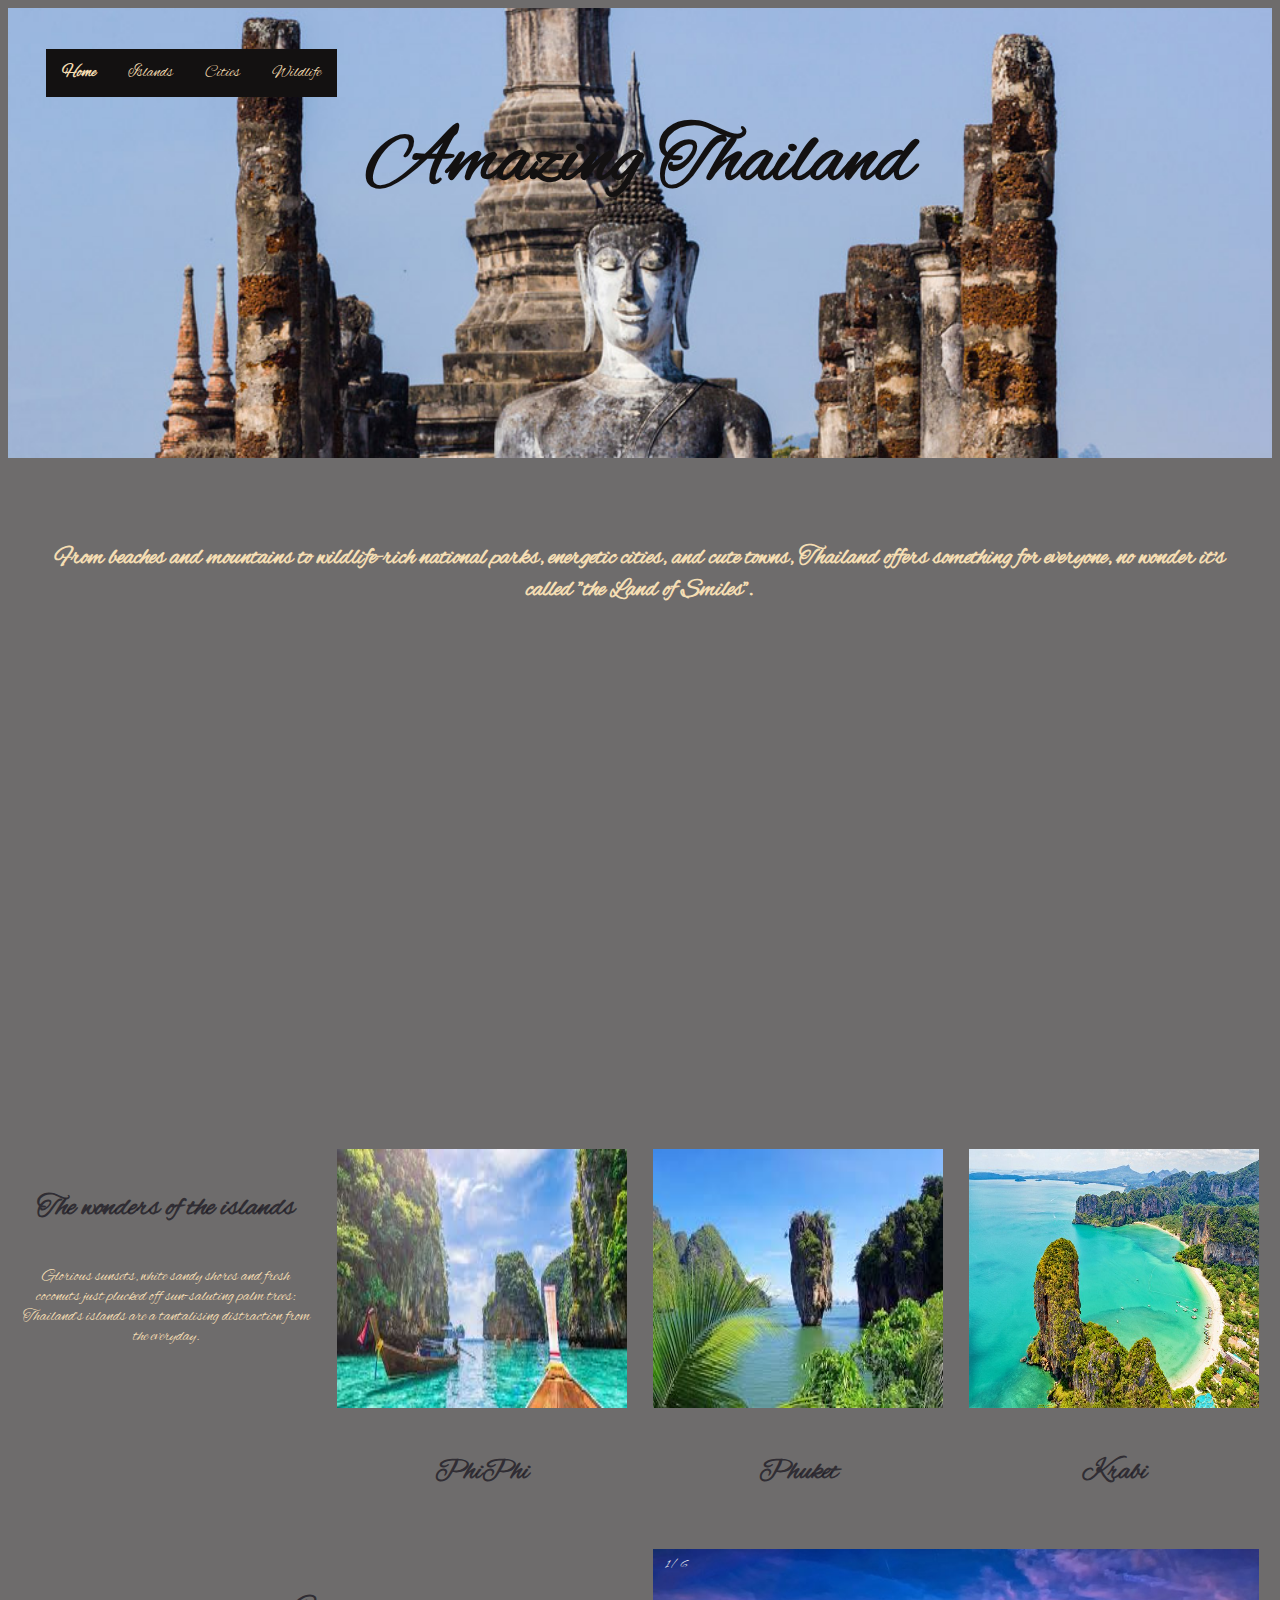
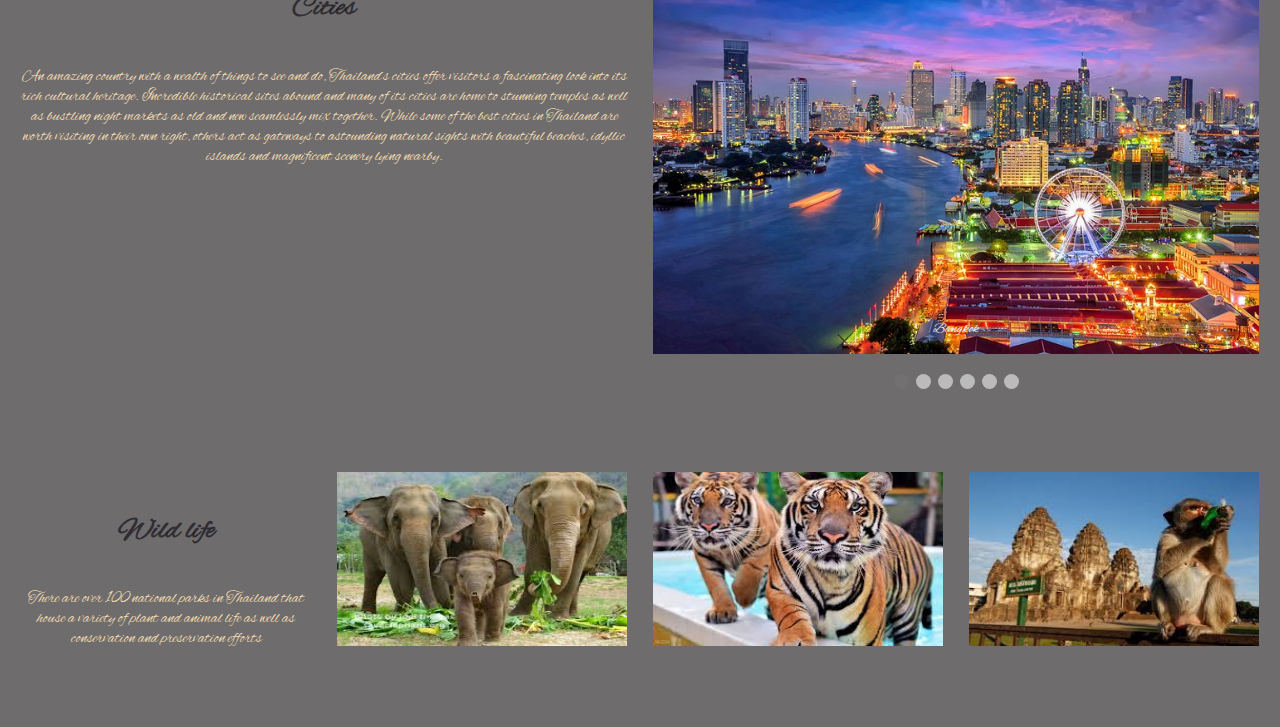
<file: index.html>
<!DOCTYPE html>
<html lang="en">
<head>
    <meta charset="UTF-8">
    <meta name="viewport" content="width=device-width, initial-scale=1.0">
    <title>THAILAND</title>

    <link href="https://fonts.googleapis.com/css2?family=Alex+Brush&display=swap" rel="stylesheet">
    <link rel="stylesheet" href="css/styles.css">
   
</head>
<body>
    <style>
        body {
            background-color: rgba(20, 16, 16, 0.616);
        }
        .egg1 {
          background-image: url(images/what1.jpg);
          background-repeat: no-repeat;
          background-attachment: fixed;
          background-size:100% 100% ;
          height: 450px;
        }
</style>
    
    

    

    <div class="nest1">

        <div class="egg1">
            <div class="gull10">
                
    
<nav>
    <ul> 
        <li>
         <a href="index.html"><b>Home</b></a>  
        </li>

        <li>
            <a href="islands.html">Islands</a>
        </li>
        <li>
            <a href="cities.html">Cities</a>
        </li>
        <li>
            <a href="wildlife.html">Wildlife</a>
        </li>
        
    </ul>
</nav>
                <h1>Amazing Thailand</h1>  
                
          </div>
        </div>
        <div class="egg">
            <div class="gull10">
            
                    <h6>From beaches and mountains to wildlife-rich national parks, energetic cities, and cute towns, Thailand offers something for everyone, no wonder it's called "the Land of Smiles".</h6>
                      
                <iframe width="760" height="415" src="https://www.youtube.com/embed/A30IuIjQYYg" frameborder="0" allow="accelerometer; autoplay; encrypted-media; gyroscope; picture-in-picture" allowfullscreen></iframe>
            </div>
        </div>
        <div class="egg">
            <div class="gull4">
                <h4>The wonders of the islands</h4>
                <p>Glorious sunsets, white sandy shores and fresh coconuts just plucked off sun-saluting palm trees: Thailand’s islands are a tantalising distraction from the everyday.</p>
            </div>
            <div class="gull2">
                <img src="images/phiphi1.jpg" alt="A picture of PhiPhi island">
                <h5>PhiPhi</h5>
            </div>
            <div class="gull2">
                <img src="images/bond1.jpg" alt="A picture of Phuket island">
                <h5>Phuket</h5>
            </div>
            <div class="gull2">
                <img src="images/krabi1.jpg" alt="A picture of Krabi island">
                <h5>Krabi</h5>
            </div>

        </div>
        <div class="egg">
            <div class="gull2">
                <h4>Cities</h4>
                <p>An amazing country with a wealth of things to see and do, Thailand´s cities offer visitors a fascinating look into its rich cultural heritage. Incredible historical sites abound and many of its cities are home to stunning temples as well as bustling night markets as old and new seamlessly mix together. While some of the best cities in Thailand are worth visiting in their own right, others act as gateways to astounding natural sights with beautiful beaches, idyllic islands and magnificent scenery lying nearby.</p>
            </div>
      
            <div class="gull8">
                <style>
                    * {box-sizing: border-box;}
                    .mySlides {display: none;}
                    img {vertical-align: middle;
                         width: 100%; 
                         height: 80%;
                    }
                    
                    /* Slideshow container */
                    .slideshow-container {
                      max-width: 1000px;
                      position: relative;
                      margin: auto;
                    }
                    
                    /* Caption text */
                    .text {
                      color: #f2f2f2;
                      font-size: 15px;
                      padding: 8px 12px;
                      position: absolute;
                      bottom: 8px;
                      width: 100%;
                      text-align: center;
                    }
                    
                    /* Number text (1/3 etc) */
                    .numbertext {
                      color: #f2f2f2;
                      font-size: 12px;
                      padding: 8px 12px;
                      position: absolute;
                      top: 0;
                    }
                    
                    /* The dots/bullets/indicators */
                    .dot {
                      height: 15px;
                      width: 15px;
                      margin: 0 2px;
                      background-color: #bbb;
                      border-radius: 50%;
                      display: inline-block;
                      transition: background-color 0.6s ease;
                    }
                    
                    .active {
                      background-color: #717171;
                    }
                    
                    /* Fading animation */
                    .fade {
                      -webkit-animation-name: fade;
                      -webkit-animation-duration: 1.5s;
                      animation-name: fade;
                      animation-duration: 1.5s;
                    }
                    
                    @-webkit-keyframes fade {
                      from {opacity: .4} 
                      to {opacity: 1}
                    }
                    
                    @keyframes fade {
                      from {opacity: .4} 
                      to {opacity: 1}
                    }
                    
                    /* On smaller screens, decrease text size */
                    @media only screen and (max-width: 300px) {
                      .text {font-size: 11px}
                    }
                    </style>
                    
                    <div class="slideshow-container">
                    
                    <div class="mySlides fade">
                      <div class="numbertext">1 / 6</div>
                      <img src="images/bangkok1.jpg" style="width:100%">
                      <div class="text">Bangkok</div>
                    </div>
                    
                    <div class="mySlides fade">
                      <div class="numbertext">2 / 6</div>
                      <img src="images/chiangmai1.jpg" style="width:100%">
                      <div class="text">Chiang Mai</div>
                    </div>
                    
                    <div class="mySlides fade">
                      <div class="numbertext">3 / 6</div>
                      <img src="images/phuket5.jpg" style="width:100%">
                      <div class="text">Phuket</div>
                    </div>
                    <div class="mySlides fade">
                        <div class="numbertext">4 / 6</div>
                        <img src="images/huahin2.jpg" style="width:100%">
                        <div class="text">Hua Hin</div>
                      </div>
                    </div>
                    <div class="mySlides fade">
                        <div class="numbertext">5/ 6</div>
                        <img src="images/krabi2.jpg" style="width:100%">
                        <div class="text">Krabi</div>
                      </div>
                      <div class="mySlides fade">
                        <div class="numbertext">6 / 6</div>
                        <img src="images/atthaya1.jpg" style="width:100%">
                        <div class="text">Ayutthaya</div>
                      </div>
                    <br>
                    
                    <div style="text-align:center">
                      <span class="dot"></span> 
                      <span class="dot"></span> 
                      <span class="dot"></span> 
                      <span class="dot"></span> 
                      <span class="dot"></span> 
                      <span class="dot"></span> 
                    </div>
                    
                    <script>
                    var slideIndex = 0;
                    showSlides();
                    
                    function showSlides() {
                      var i;
                      var slides = document.getElementsByClassName("mySlides");
                      var dots = document.getElementsByClassName("dot");
                      for (i = 0; i < slides.length; i++) {
                        slides[i].style.display = "none";  
                      }
                      slideIndex++;
                      if (slideIndex > slides.length) {slideIndex = 1}    
                      for (i = 0; i < dots.length; i++) {
                        dots[i].className = dots[i].className.replace(" active", "");
                      }
                      slides[slideIndex-1].style.display = "block";  
                      dots[slideIndex-1].className += " active";
                      setTimeout(showSlides, 3000); // Change image every 3 seconds
                    }
                    </script>
                
            </div>
        </div>
        <div class="egg">
            <div class="gull2">
            <h4>Wild life</h4>
           <p>There are over 100 national parks in Thailand that house a variety of plant and animal life as well as conservation and preservation efforts</p>
            </div>
            
            <div class="gull3">
                    <img src="images/bbye1.jpg" alt="A picture of a baby elephant">
               </div> 
            <div class="gull2">
                <img src="images/tiger1.jpg" alt="A picture of tigers">
            </div>
            <div class="gull3">
                <img src="images/mnk1.jpg" alt="A picture of monkey">
            </div>
           
        
        </div>
    </div>
   
</body>
</html>
</file>
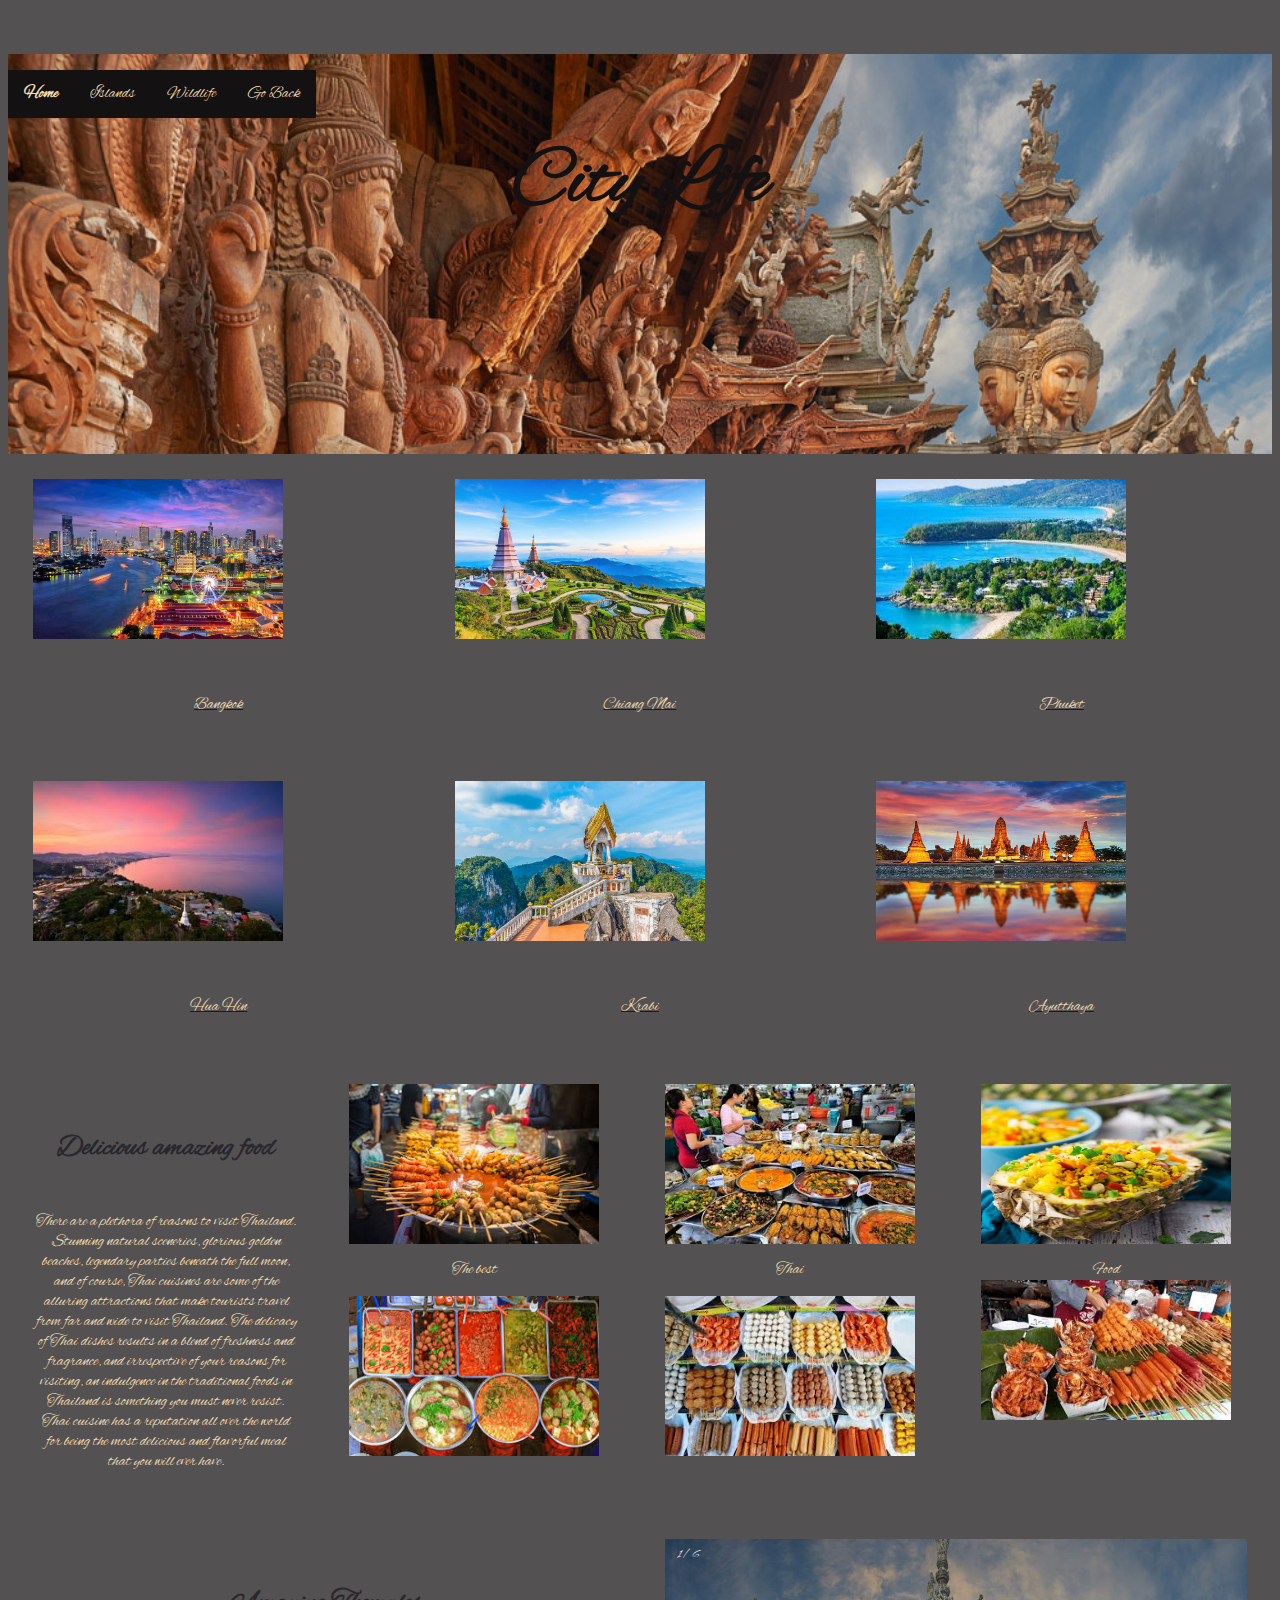
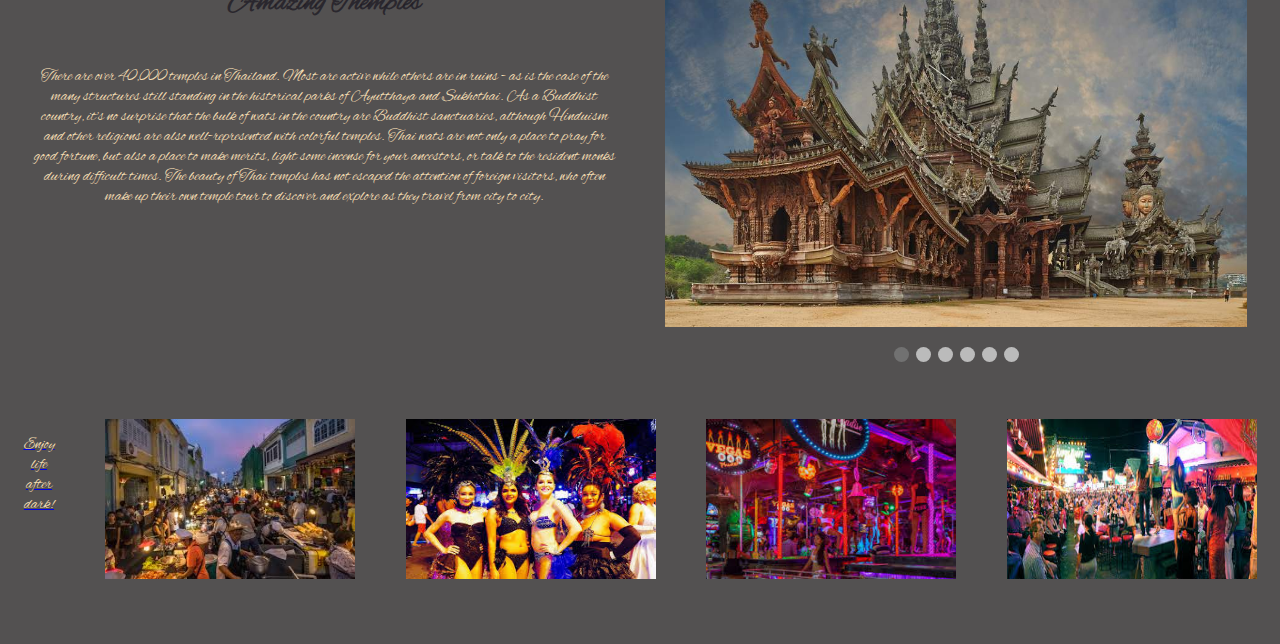
<file: cities.html>
<!DOCTYPE html>
<html lang="en">
<head>
    <meta charset="UTF-8">
    <meta name="viewport" content="width=device-width, initial-scale=1.0">
    <title>CITIES</title>
    <link rel="stylesheet" href="css/styles.css">
    <link href="https://fonts.googleapis.com/css2?family=Alex+Brush&family=Arsenal&family=Great+Vibes&family=Merienda+One&family=Parisienne&family=Playball&family=Raleway:wght@100;400&family=Rancho&display=swap" rel="stylesheet">
</head>
<body>
   
    <style>
        body{
            background-color:rgba(44, 42, 42, 0.815)
        }
        .cit1 {
          background-image: url(images/sanct2.jpg);
          background-repeat: no-repeat;
        background-attachment: fixed;
          background-size:100% 100% ;
        height: 400px;
        }
</style>

 <div class="cit1">
 
<nav>
    <ul> 
        <li>
         <a href="index.html"><b>Home</b></a>  
        </li>

        <li>
            <a href="islands.html">Islands</a>
        </li>
       
        <li>
            <a href="wildlife.html">Wildlife</a>
        </li>
        <li><a href="islands.html">Go Back</a></li>
        
    </ul>
</nav>
<h1>City Life</h1>
</div>  
    <div class="cnest">
        <div class="cegg">
            <div class="cgull3">
              <div class="cimg">
                <img src="images/bangkok1.jpg" alt="A picture of Bangkok">
            </div>
                 <a href="https://en.wikipedia.org/wiki/Bangkok"target=_blank><p>Bangkok</p></a>
              
            </div>
            <div class="cgull4">
                <div class="cimg">
                <img src="images/chiangmai1.jpg" alt="A picture of Chiang Mai">
            </div>
                
                <a href="https://en.wikipedia.org/wiki/Chiang_Mai"target=_blank><p>Chiang Mai</p></a>
            </div>
            <div class="cgull3">
                <div class="cimg">
                <img src="images/phuket1.jpg" alt="A picture of Phuket">
            </div>
                 <a href="https://en.wikipedia.org/wiki/Phuket_Province"target=_blank><p>Phuket</p></a>
            </div>
        </div>  
        <br>
        <div class="cegg">
         <div class="cgull3">
             <div class="cimg">
            <img src="images/huahin2.jpg" alt="A picture of Hua Hin">
        </div>
            
            <a href="https://en.wikipedia.org/wiki/Hua_Hin_District"target=_blank><p>Hua Hin</p></a>
         </div>
         <div class="cgull4">
             <div class="cimg">
            <img src="images/krabi2.jpg" alt="A picture of Krabi Town">
        </div>
            <a href="https://en.wikipedia.org/wiki/Krabi_Province"target=_blank><p>Krabi</p></a>
         </div>
         <div class="cgull3">
             <div class="cimg">
            <img src="images/atthaya1.jpg" alt="A picture of Ayutthaya">
        </div>
             <a href="https://en.wikipedia.org/wiki/Phra_Nakhon_Si_Ayutthaya_(city)"target=_blank><p>Ayutthaya</p></a>
         </div>
        </div>
                
                
               
                
                
</div>
        </div>
        <div class="cegg">
            <div class="cgull4">
                <h5>Delicious amazing food</h5>
                <p>There are a plethora of reasons to visit Thailand. Stunning natural sceneries, glorious golden beaches, legendary parties beneath the full moon, and of course, Thai cuisines are some of the alluring attractions that make tourists travel from far and wide to visit Thailand. The delicacy of Thai dishes results in a blend of freshness and fragrance, and irrespective of your reasons for visiting, an indulgence in the traditional foods in Thailand is something you must never resist. Thai cuisine has a reputation all over the world for being the most delicious and flavorful meal that you will ever have.</p>
            </div>
            <div class="cgull2">
                <div class="cimg">
               <img src="images/food1.jpg" alt="A picture of food">
               <p>The best</p>
               <img src="images/food2.jpg" alt="A picture of food">
            </div>
            </div>
            <div class="cgull2">
                <div class="cimg">
                <img src="images/food5.jpg" alt="A picture of food">
                <p>Thai</p>
                <img src="images/food3.jpg" alt="A picture of food">
            </div>
             </div>
             <div class="cgull2">
                 <div class="cimg">
                <img src="images/food6.jpg" alt="A picture of food">
               <p>Food</> 
                <img src="images/food4.jpg" alt="A picture of food">
            </div>
             </div>
        </div>
        <br>
        <div class="cegg">
            <div class="cgull2">
                <h5>Amazing Themples</h5>
                <p>There are over 40,000 temples in Thailand. Most are active while others are in ruins - as is the case of the many structures still standing in the historical parks of Ayutthaya and Sukhothai.
                 As a Buddhist country, it's no surprise that the bulk of wats in the country are Buddhist sanctuaries, although Hinduism and other religions are also well-represented with colorful temples. Thai wats are not only a place to pray for good fortune, but also a place to make merits, light some incense for your ancestors, or talk to the resident monks during difficult times.
                 The beauty of Thai temples has not escaped the attention of foreign visitors, who often make up their own temple tour to discover and explore as they travel from city to city.</p>
            </div>
            <div class="cgull8">
                <style>
                    * {box-sizing: border-box;}
                    .mySlides {display: none;}
                    img {vertical-align: middle;
                         width: 100%; 
                         height: 80%;
                    }
                    
                    /* Slideshow container */
                    .slideshow-container {
                      max-width: 1000px;
                      position: relative;
                      margin: auto;
                    }
                    
                    /* Caption text */
                    .text {
                      color: #f2f2f2;
                      font-size: 15px;
                      padding: 8px 12px;
                      position: absolute;
                      bottom: 8px;
                      width: 100%;
                      text-align: center;
                    }
                    
                    /* Number text (1/3 etc) */
                    .numbertext {
                      color: #f2f2f2;
                      font-size: 12px;
                      padding: 8px 12px;
                      position: absolute;
                      top: 0;
                    }
                    
                    /* The dots/bullets/indicators */
                    .dot {
                      height: 15px;
                      width: 15px;
                      margin: 0 2px;
                      background-color: #bbb;
                      border-radius: 50%;
                      display: inline-block;
                      transition: background-color 0.6s ease;
                    }
                    
                    .active {
                      background-color: #717171;
                    }
                    
                    /* Fading animation */
                    .fade {
                      -webkit-animation-name: fade;
                      -webkit-animation-duration: 1.5s;
                      animation-name: fade;
                      animation-duration: 1.5s;
                    }
                    
                    @-webkit-keyframes fade {
                      from {opacity: .4} 
                      to {opacity: 1}
                    }
                    
                    @keyframes fade {
                      from {opacity: .4} 
                      to {opacity: 1}
                    }
                    
                    /* On smaller screens, decrease text size */
                    @media only screen and (max-width: 300px) {
                      .text {font-size: 11px}
                    }
                    </style>
                    
                    <div class="slideshow-container">
                    
                    <div class="mySlides fade">
                      <div class="numbertext">1 / 6</div>
                      <img src="images/sanct1.jpeg" style="width:100%">
                      
                    </div>
                    
                    <div class="mySlides fade">
                      <div class="numbertext">2 / 6</div>
                      <img src="images/what1.jpg" style="width:100%" width="100%" height=100%">
                      
                    </div>
                    
                    <div class="mySlides fade">
                      <div class="numbertext">3 / 6</div>
                      <img src="images/wat2.jpg" style="width:100%">
                      
                    </div>
                    <div class="mySlides fade">
                        <div class="numbertext">4 / 6</div>
                        <img src="images/wat3.jpg" style="width:100%">
                    
                      </div>
                    </div>
                    <div class="mySlides fade">
                        <div class="numbertext">5/ 6</div>
                        <img src="images/sanct2.jpg" style="width:100%">
                        
                      </div>
                      <div class="mySlides fade">
                        <div class="numbertext">6 / 6</div>
                        <img src="images/budha1.jpg" style="width:100%">
                        <div class="text"></div>
                      </div>
                    <br>
                    
                    <div style="text-align:center">
                      <span class="dot"></span> 
                      <span class="dot"></span> 
                      <span class="dot"></span> 
                      <span class="dot"></span> 
                      <span class="dot"></span> 
                      <span class="dot"></span> 
                    </div>
                    
                    <script>
                    var slideIndex = 0;
                    showSlides();
                    
                    function showSlides() {
                      var i;
                      var slides = document.getElementsByClassName("mySlides");
                      var dots = document.getElementsByClassName("dot");
                      for (i = 0; i < slides.length; i++) {
                        slides[i].style.display = "none";  
                      }
                      slideIndex++;
                      if (slideIndex > slides.length) {slideIndex = 1}    
                      for (i = 0; i < dots.length; i++) {
                        dots[i].className = dots[i].className.replace(" active", "");
                      }
                      slides[slideIndex-1].style.display = "block";  
                      dots[slideIndex-1].className += " active";
                      setTimeout(showSlides, 3000); // Change image every 3 seconds
                    }
                    </script>
    </div>
    </div>
  

      
        <div class="cegg">
            <div class="cgull2">
                <a href="https://www.ithaka.travel/blog/nightlife-in-thailand/"target=_blank><p>Enjoy life after dark!</p></a>
            </div>
            <div class="cgull2">
                <div class="cimg">
                <img src="images/f2.jpg" alt="A picture of Phuket">
            </div>
            </div>
            <div class="cgull2">
                <div class="cimg">
                <img src="images/nl2.jpg" alt="A picture of Phuket">
            </div>
            </div>
            <div class="cgull2">
                <div class="cimg">
                <img src="images/nl3.jpg" alt="A picture of Phuket">
            </div>
            </div>
            <div class="cgull2">
                <div class="cimg">
                <img src="images/nl4.jpg" alt="A picture of Phuket">
            </div>
            </div>
        </div>
    </div>
    </body>
</file>
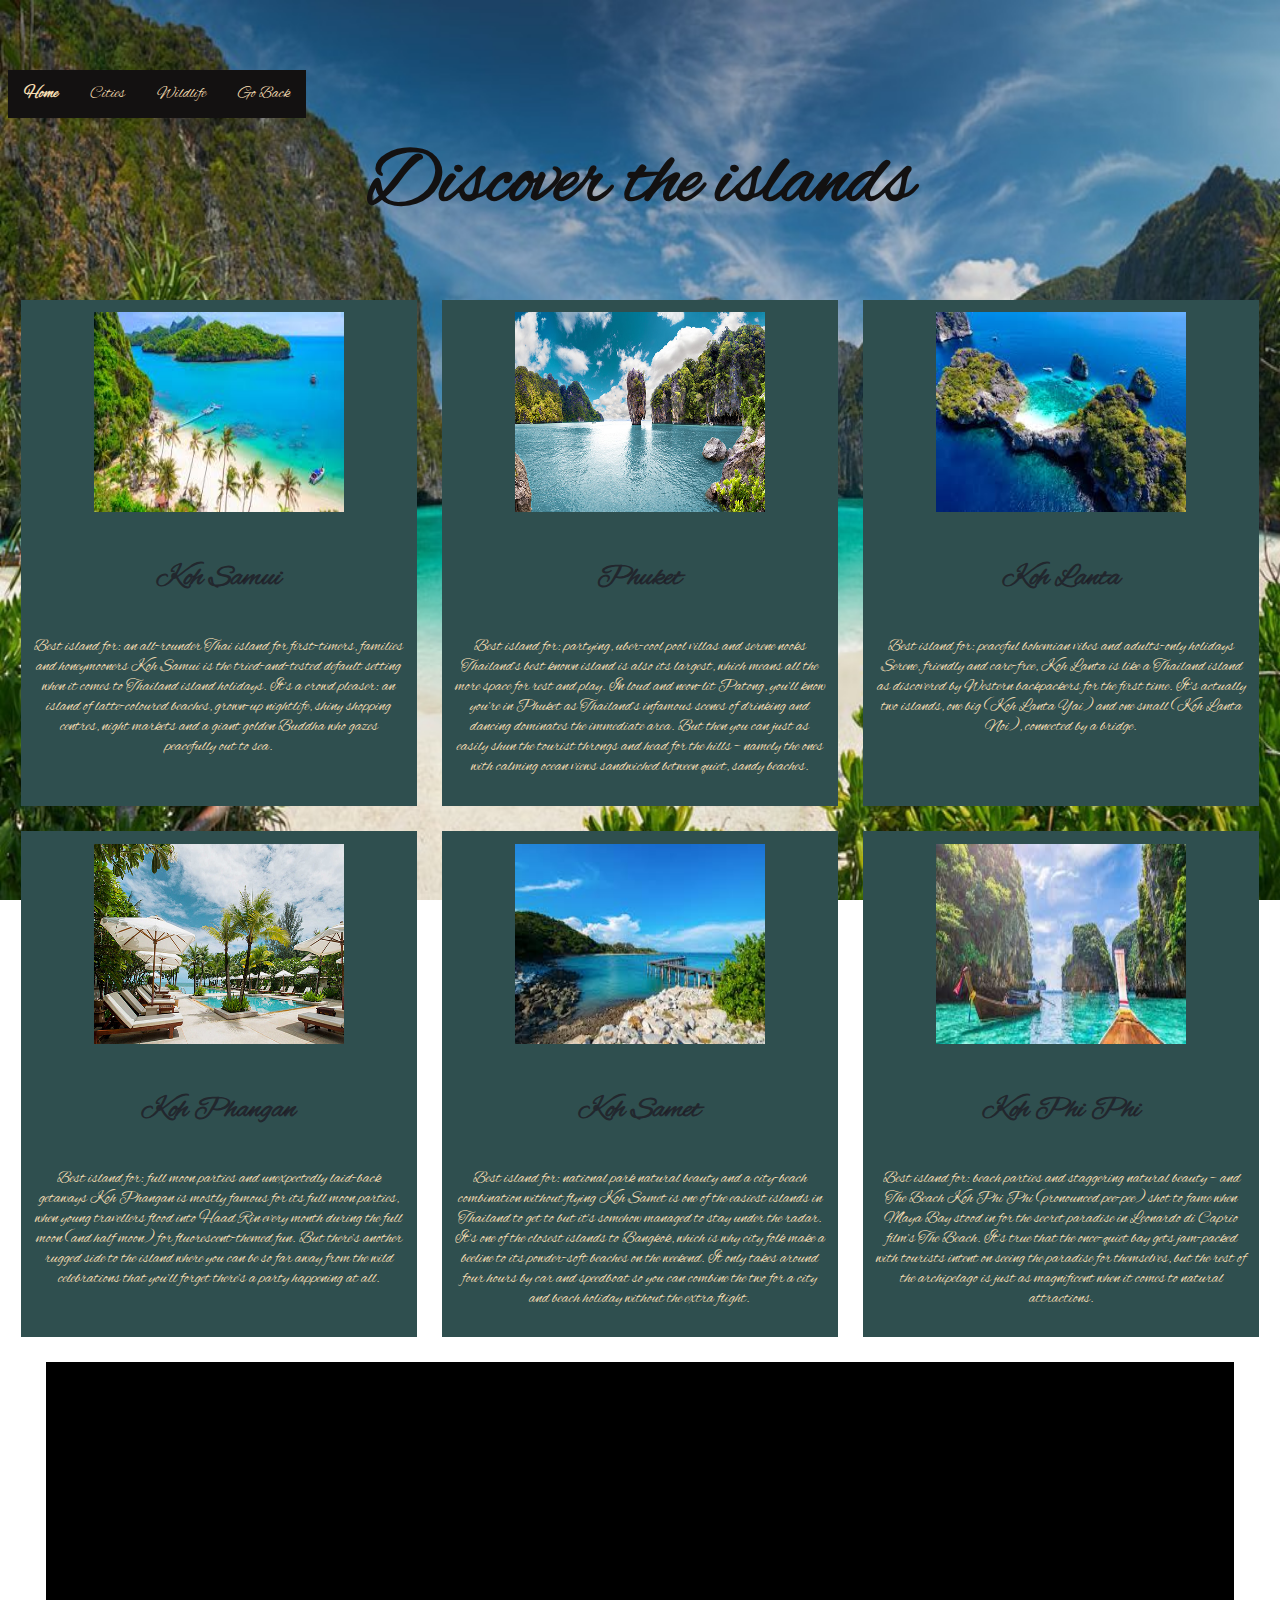
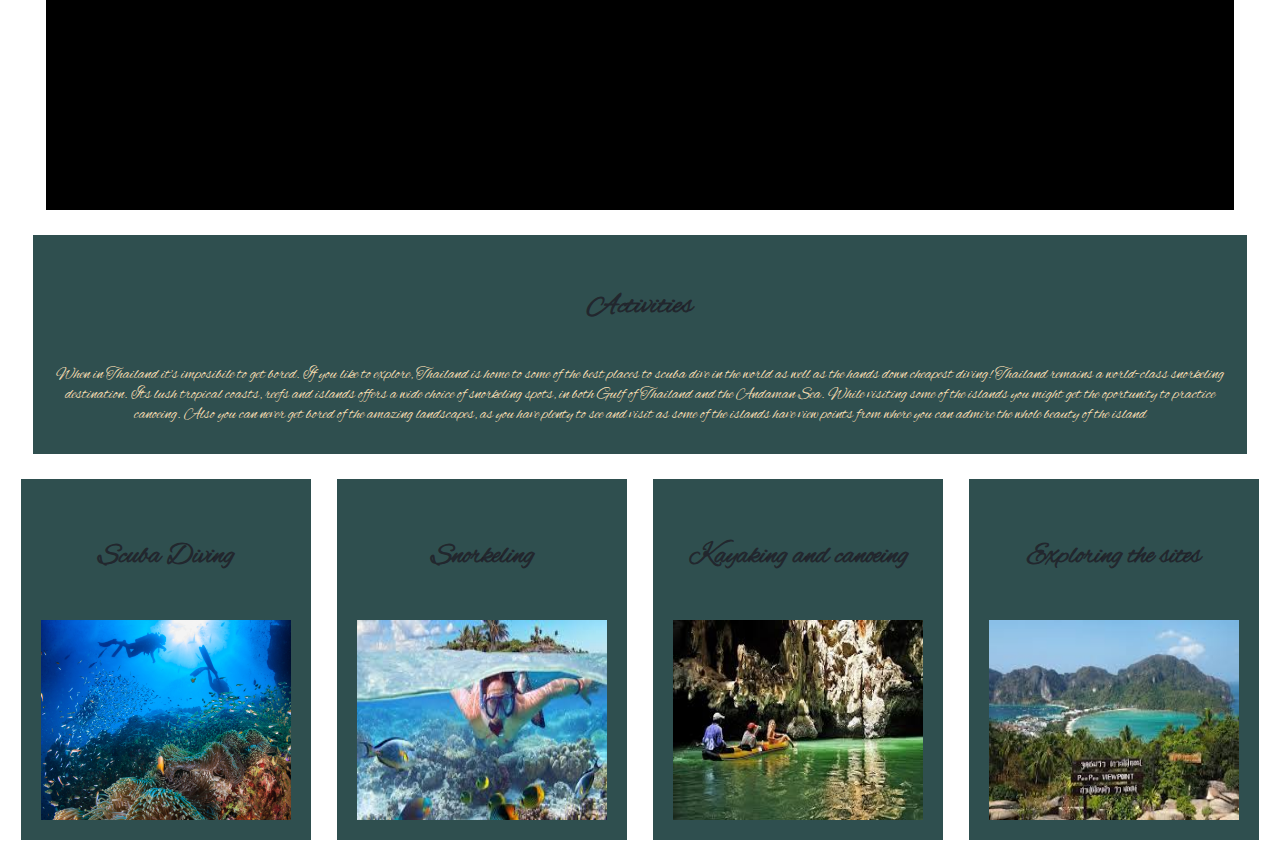
<file: islands.html>
<!DOCTYPE html>
<html lang="en">
<head>
    <meta charset="UTF-8">
    <meta name="viewport" content="width=device-width, initial-scale=1.0">
    <title>ISLANDS</title>
    <link rel="stylesheet" href="css/styles.css">
    <link href="https://fonts.googleapis.com/css2?family=Alex+Brush&family=Arsenal&family=Great+Vibes&family=Merienda+One&family=Parisienne&family=Playball&family=Raleway:wght@100;400&family=Rancho&display=swap" rel="stylesheet">
    
</head>
<body>
   

    <style>
        body {
          background-image: url(images/islands2.jpg);
          background-repeat: no-repeat;
          background-attachment: fixed;
          background-size:100% 100% ;
        }
</style>
  <nav>
    <ul> 
        <li>
         <a href="index.html"><b>Home</b></a>  
        </li>

        <li>
            <a href="cities.html">Cities</a>
        </li>
        <li>
            <a href="wildlife.html">Wildlife</a>
        </li>
        <li>
            <a href="index.html">Go Back</a>
        </li>
        
    </ul>
</nav>
<h1>Discover the islands</h1>  
<div class="inest">
    
    <div class="iegg">
        <div class="igull3">
            <img src="images/koh samui2.jpg" alt="A picture of Koh Samui island">
            <h4>Koh Samui</h4>
            <p>Best island for: an all-rounder Thai island for first-timers, families and honeymooners
                Koh Samui is the tried-and-tested default setting when it comes to Thailand island holidays. It’s a crowd pleaser: an island of latte-coloured beaches, grown-up nightlife, shiny shopping centres, night markets and a giant golden Buddha who gazes peacefully out to sea.</p>
        </div>
        <div class="igull4">
            <img src="images/phuket3.jpg" alt="A picture of Phuket island">
            <h4>Phuket</h4>
            <p>Best island for: partying, uber-cool pool villas and serene nooks
                Thailand’s best known island is also its largest, which means all the more space for rest and play. In loud and neon-lit Patong, you’ll know you’re in Phuket as Thailand’s infamous scenes of drinking and dancing dominates the immediate area. But then you can just as easily shun the tourist throngs and head for the hills – namely the ones with calming ocean views sandwiched between quiet, sandy beaches.</p>
        </div>
        <div class="igull3">
            <img src="images/koh lanta1.jpg" alt="A picture of Koh Lanta island">
            <h4>Koh Lanta</h4>
            <p>Best island for: peaceful bohemian vibes and adults-only holidays
                Serene, friendly and care-free, Koh Lanta is like a Thailand island as discovered by Western backpackers for the first time. It’s actually two islands, one big (Koh Lanta Yai) and one small (Koh Lanta Noi), connected by a bridge.</p>
        </div>
       
    </div>
    <div class="iegg">
        <div class="igull3">
            <img src="images/koh phangan2.jpg" alt="A picture of Koh Phangan island">
            <h4>Koh Phangan</h4>
            <p>Best island for: full moon parties and unexpectedly laid-back getaways
                Koh Phangan is mostly famous for its full moon parties, when young travellers flood into Haad Rin every month during the full moon (and half moon) for fluorescent-themed fun. But there’s another rugged side to the island where you can be so far away from the wild celebrations that you’ll forget there’s a party happening at all.</p>
        </div>
        <div class="igull4">
            <img src="images/koh samet1.jpg" alt="A picture of Koh Samet island">
            <h4>Koh Samet</h4>
            <p>Best island for: national park natural beauty and a city-beach combination without flying
                Koh Samet is one of the easiest islands in Thailand to get to but it’s somehow managed to stay under the radar. It’s one of the closest islands to Bangkok, which is why city folk make a beeline to its powder-soft beaches on the weekend. It only takes around four hours by car and speedboat so you can combine the two for a city and beach holiday without the extra flight. </p>
        </div>
        <div class="igull3">
            <img src="images/phiphi1.jpg" alt="A picture of Koh Phi Phi island">
            <h4>Koh Phi Phi</h4>
            <p>Best island for: beach parties and staggering natural beauty – and The Beach
                Koh Phi Phi (pronounced pee-pee) shot to fame when Maya Bay stood in for the secret paradise in Leonardo di Caprio film’s The Beach. It’s true that the once-quiet bay gets jam-packed with tourists intent on seeing the paradise for themselves, but the rest of the archipelago is just as magnificent when it comes to natural attractions.  </p>
        </div>
    </div>
    <div class="iegg">
        <div class="vgull10">
            <iframe width="960" height="415" src="https://www.youtube.com/embed/b4x8wZGCqzM" frameborder="0" allow="accelerometer; autoplay; encrypted-media; gyroscope; picture-in-picture" allowfullscreen></iframe>
        </div>
    </div>
    <div class="iegg">
        <div class="igull10">
            <h4>Activities</h4>
            <p> 
                When in Thailand it's imposibile to get bored. If you like to explore, Thailand is home to some of the best places to scuba dive in the world as well as the hands down cheapest diving!
                
                Thailand remains a world-class snorkeling destination. Its lush tropical coasts, reefs and islands offers a wide choice of snorkeling spots, in both Gulf of Thailand and the Andaman Sea.
                While visiting some of the islands you might get the oportunity to practice canoeing.
                Also you can never get bored of the amazing landscapes, as you have plenty to see and visit as some of the islands have view points from where you can admire the whole beauty of the island
               </p>
            
        </div>
    </div>
    <div class="iegg">
        <div class="igull3">
            <h5>Scuba Diving</h5>
            
            <img src="images/scuba 2.jpg" alt="A picture of scuba diving">
            
        </div>
        <div class="igull2">
            <h5>Snorkeling</h5>
            
            <img src="images/snork1.jpg" alt="A picture of snorkeling">
        </div>
        <div class="igull2">
            <h5>Kayaking and canoeing</h5>
            <img src="images/canoe1.jpg" alt="A picture of canoe">
    </div> 
        <div class="igull3">
            <h5>Exploring the sites</h5>
            <img src="images/site1.jpg" alt="A picture of beatiful sites">
        </div>
    </div>
</div>
    
</body>
</html>
</file>
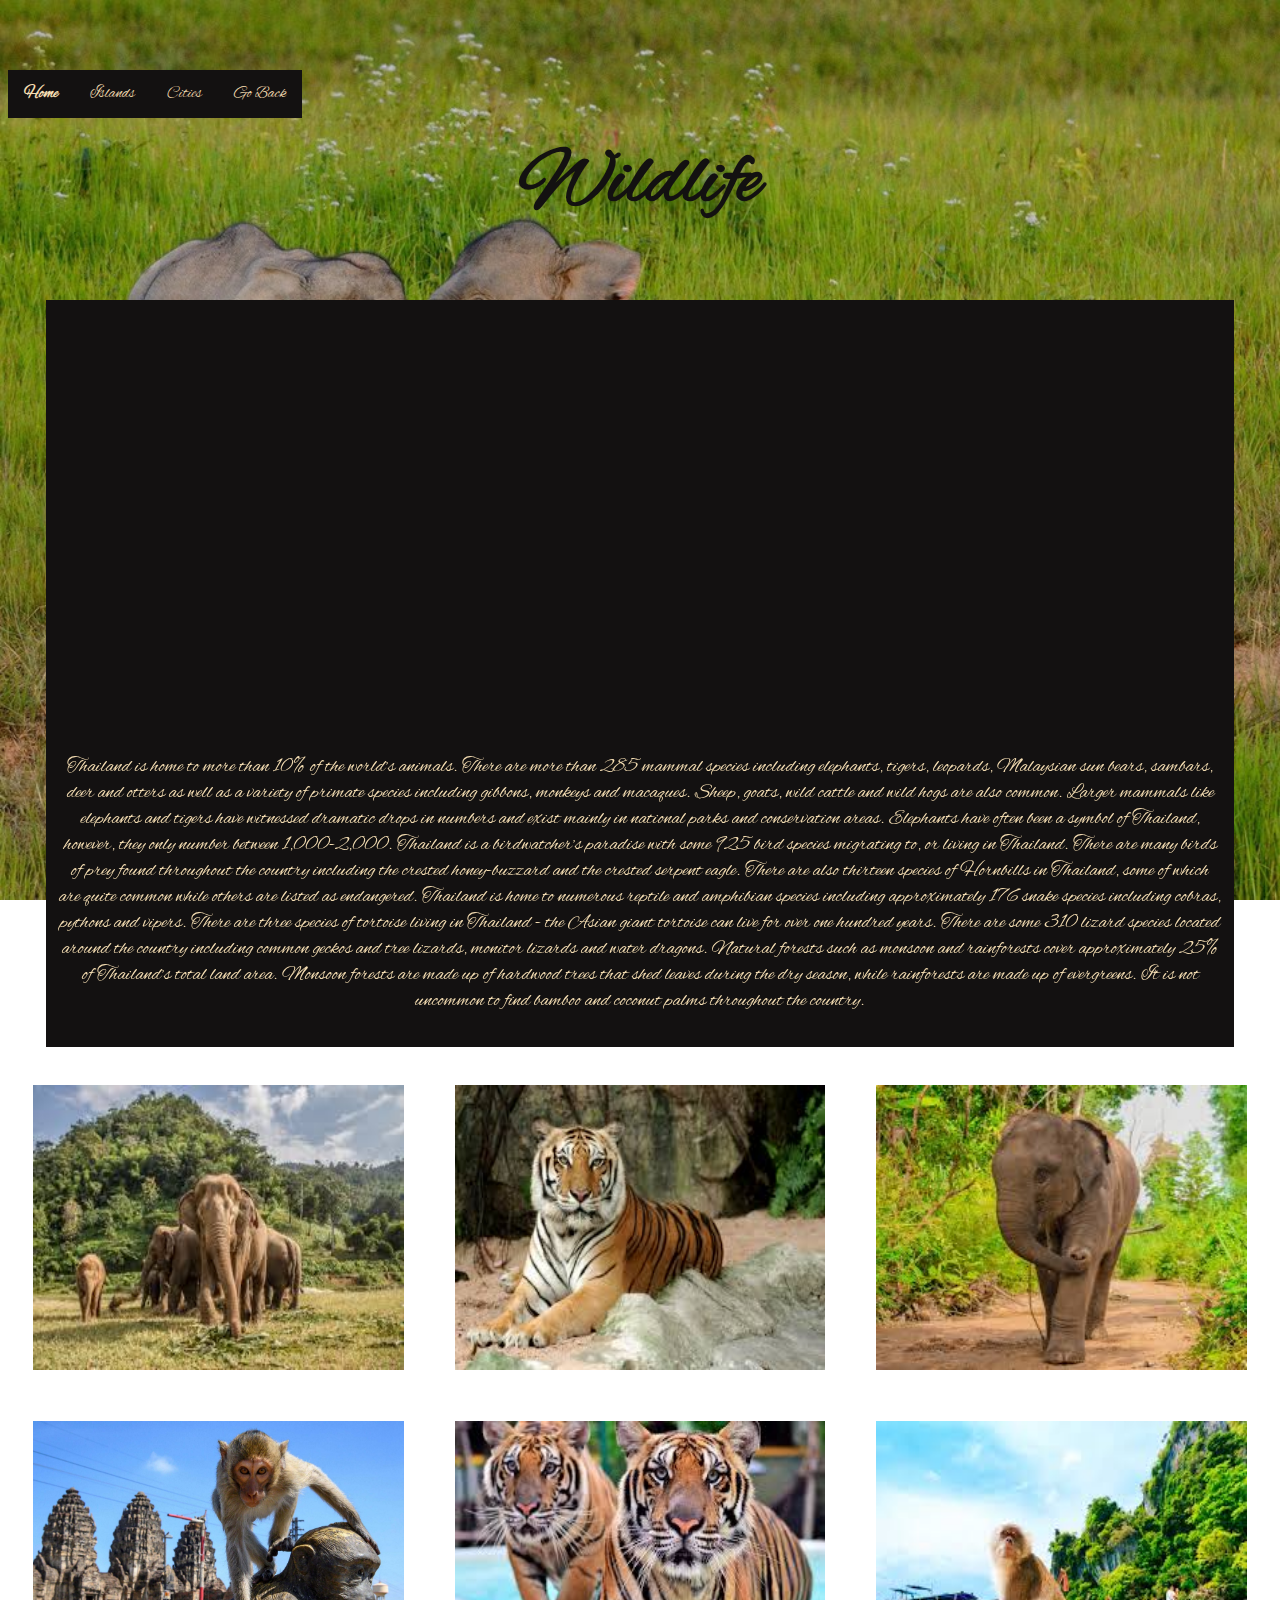
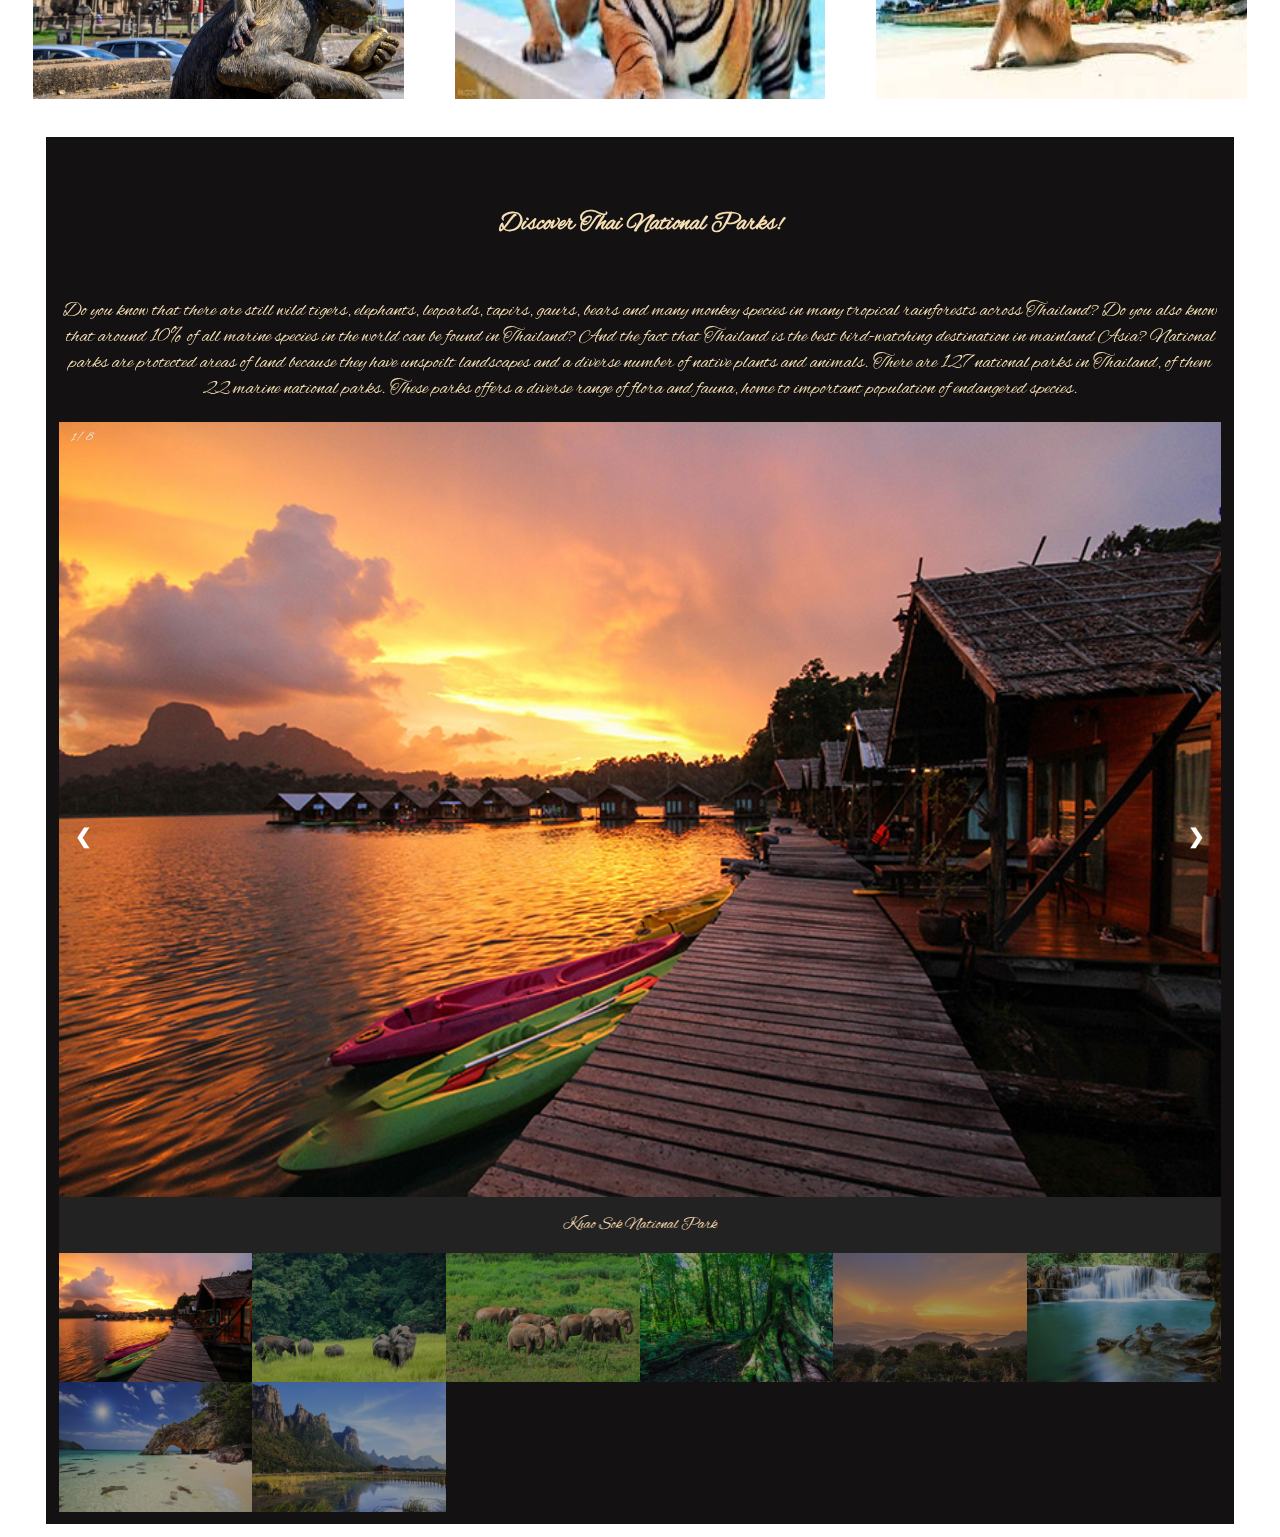
<file: wildlife.html>
<!DOCTYPE html>
<html lang="en">
<head>
    <meta charset="UTF-8">
    <meta name="viewport" content="width=device-width, initial-scale=1.0">
    <title>WILDLIFE</title>
    <link href="https://fonts.googleapis.com/css2?family=Alex+Brush&family=Arsenal&family=Great+Vibes&family=Merienda+One&family=Parisienne&family=Playball&family=Raleway:wght@100;400&family=Rancho&display=swap" rel="stylesheet">
    <link rel="stylesheet" href="css/styles.css">
</head>
<body>

    <style>
        body {
          background-image: url(images/elephant7.jpg);
          background-repeat: no-repeat;
          background-attachment: fixed;
          background-size:100% 100% ;
        }
        </style>

<nav>
    <ul> 
        <li>
         <a href="index.html"><b>Home</b></a>  
        </li>

        <li>
            <a href="islands.html">Islands</a>
        </li>
        <li>
            <a href="cities.html">Cities</a>
        </li>
       <li>
           <a href="cities.html">Go Back</a>
        </li>
        
    </ul>
</nav>
<h1>Wildlife</h1>

    <div class="el">
        <div class="tig">
            <div class="mnk10">
                <iframe width="960" height="415" src="https://www.youtube.com/embed/L2_Ky11smVw" frameborder="0" allow="accelerometer; autoplay; encrypted-media; gyroscope; picture-in-picture" allowfullscreen></iframe>
            <br>
            <div class="pw">
            <p> Thailand is home to more than 10% of the world’s animals. There are more than 285 mammal species including elephants, tigers, leopards, Malaysian sun bears, sambars, deer and otters as well as a variety of primate species including gibbons, monkeys and macaques. Sheep, goats, wild cattle and wild hogs are also common. Larger mammals like elephants and tigers have witnessed dramatic drops in numbers and exist mainly in national parks and conservation areas. Elephants have often been a symbol of Thailand, however, they only number between 1,000-2,000.
                Thailand is a birdwatcher’s paradise with some 925 bird species migrating to, or living in Thailand. There are many birds of prey found throughout the country including the crested honey-buzzard and the crested serpent eagle. There are also thirteen species of Hornbills in Thailand, some of which are quite common while others are listed as endangered.
                Thailand is home to numerous reptile and amphibian species including approximately 176 snake species including cobras, pythons and vipers. There are three species of tortoise living in Thailand - the Asian giant tortoise can live for over one hundred years. 
                There are some 310 lizard species located around the country including common geckos and tree lizards, monitor lizards and water dragons.
                Natural forests such as monsoon and rainforests cover approximately 25% of Thailand’s total land area. Monsoon forests are made up of hardwood trees that shed leaves during the dry season, while rainforests are made up of evergreens. It is not uncommon to find bamboo and coconut palms throughout the country.
            </p>
            </div> 
            </div>
        </div>   
                
    
    
        <div class="tig">
           
            <div class="mnk3">
                <img src="images/elephant1.jpg" alt="A picture of an elephant">
            </div>
            <div class="mnk4">
                <img src="images/tiger2.jpg" alt="A picture of a tiger">
            </div>
            <div class="mnk3">
                <img src="images/elephant3.jpg" alt="A picture of an elephant">
            </div>
            </div>
            <div class="tig">
               
                <div class="mnk3">
                    <img src="images/mnk2.jpg" alt="A picture of a monkey ">
                </div>
                <div class="mnk4">
                    <img src="images/tiger1.jpg" alt="A picture of a tiger">
                </div>
                <div class="mnk3">
                    <img src="images/mnk4.jpg" alt="A picture of a monkey">
                </div>
            </div>   
            <div class="tig">
                <div class="mnk10">
                
                    <h6>Discover Thai National Parks!</h6>
            
                    <div class="pw">
                    <p>Do you know that there are still wild tigers, elephants, leopards, tapirs, gaurs, bears and many monkey species in many tropical rainforests across Thailand? Do you also know that around 10% of all marine species in the world can be found in Thailand? And the fact that Thailand is the best bird-watching destination in mainland Asia?

                        National parks are protected areas of land because they have unspoilt landscapes and a diverse number of native plants and animals. There are 127 national parks in Thailand, of them 22 marine national parks. These parks offers a diverse range of flora and fauna, home to important population of endangered species.</p>
                    </div>
                        <style>
                            *{
                              box-sizing: border-box;
                            }
                            
                            img {
                              vertical-align: middle;
                              width: 100%;
                              height: 100%;
                            }
                            
                            /* Position the image container (needed to position the left and right arrows) */
                            .container {
                              position: relative;
                            }
                            
                            /* Hide the images by default */
                            .mySlides {
                              display: none;
                            }
                            
                            /* Add a pointer when hovering over the thumbnail images */
                            .cursor {
                              cursor: pointer;
                            }
                            
                            /* Next & previous buttons */
                            .prev,
                            .next {
                              cursor: pointer;
                              position: absolute;
                              top: 40%;
                              width: auto;
                              padding: 16px;
                              margin-top: -50px;
                              color: white;
                              font-weight: bold;
                              font-size: 20px;
                              border-radius: 0 3px 3px 0;
                              user-select: none;
                              -webkit-user-select: none;
                            }
                            
                            /* Position the "next button" to the right */
                            .next {
                              right: 0;
                              border-radius: 3px 0 0 3px;
                            }
                            .prev {
                              left: 0;
                              border-radius: 3px 0 0 3px;
                            }
                            /* On hover, add a black background color with a little bit see-through */
                            .prev:hover,
                            .next:hover {
                              background-color: rgba(0, 0, 0, 0.8);
                            }
                            
                            /* Number text (1/3 etc) */
                            .numbertext {
                              color: #f2f2f2;
                              font-size: 12px;
                              padding: 8px 12px;
                              position: absolute;
                              top: 0;
                            }
                            
                            /* Container for image text */
                            .caption-container {
                              text-align: center;
                              background-color: #222;
                              padding: 2px 16px;
                              color: white;
                            }
                            
                            .row:after {
                              content: "";
                              display: table;
                              clear: both;
                            }
                            
                            /* Six columns side by side */
                            .column {
                              float: left;
                              width: 16.66%;
                            }
                            
                            /* Add a transparency effect for thumnbail images */
                            .demo {
                              opacity: 0.6;
                            }
                            
                            .active,
                            .demo:hover {
                              opacity: 1;
                            }
                            </style>
                            

                            
                            <div class="container">
                              <div class="mySlides">
                                <div class="numbertext">1 / 8</div>
                                <img src="images/khaosoknp.jpg" style="width:100%">
                              </div>
                            
                              <div class="mySlides">
                                <div class="numbertext">2 / 8</div>
                                <img src="images/khaoyainp.jpg" style="width:100%">
                              </div>
                            
                              <div class="mySlides">
                                <div class="numbertext">3 / 8</div>
                                <img src="images/kuiburinp.jpg" style="width:100%">
                              </div>
                                
                              <div class="mySlides">
                                <div class="numbertext">4 / 8</div>
                                <img src="images/doiinthanonnp.jpg" style="width:100%">
                              </div>
                            
                              <div class="mySlides">
                                <div class="numbertext">5 / 8</div>
                                <img src="images/kaengkrachannp.jpg" style="width:100%">
                              </div>
                                
                              <div class="mySlides">
                                <div class="numbertext">6 / 8</div>
                                <img src="images/erawannp.jpg" style="width:100%">
                              </div>
                              <div class="mySlides">
                                  <div class="numbertext">7 / 8</div>
                                  <img src="images/tarutaonmp.jpg" style="width:100%">
                                </div>
                          
                              <div class="mySlides">
                                <div class="numbertext">8 / 8</div>
                                <img src="images/khaosamroiyotnp.jpg" style="width:100%">
                              </div>
                                
                              <a class="prev" onclick="plusSlides(-1)">❮</a>
                              <a class="next" onclick="plusSlides(1)">❯</a>
                            
                              <div class="caption-container">
                                <p id="caption"></p>
                              </div>
                            
                              <div class="row">
                                <div class="column">
                                  <img class="demo cursor" src="images/khaosoknp.jpg" style="width:100%" onclick="currentSlide(1)" alt="Khao Sok National Park">
                                </div>
                                <div class="column">
                                  <img class="demo cursor" src="images/khaoyainp.jpg" style="width:100%" onclick="currentSlide(2)" alt="Khao Yai National Park">
                                </div>
                                <div class="column">
                                  <img class="demo cursor" src="images/kuiburinp.jpg" style="width:100%" onclick="currentSlide(3)" alt="Kuri Buri National Park">
                                </div>
                                <div class="column">
                                  <img class="demo cursor" src="images/doiinthanonnp.jpg" style="width:100%" onclick="currentSlide(4)" alt="Doi Inthannon National Park">
                                </div>
                                <div class="column">
                                  <img class="demo cursor" src="images/kaengkrachannp.jpg" style="width:100%" onclick="currentSlide(5)" alt="Khaeng Krachan National Park">
                                </div>    
                                <div class="column">
                                  <img class="demo cursor" src="images/erawannp.jpg" style="width:100%" onclick="currentSlide(6)" alt="Erawan National Park">
                                </div>
                                <div class="column">
                                  <img class="demo cursor" src="images/tarutaonmp.jpg" style="width:100%" onclick="currentSlide(7)" alt="Tarutao National MarinePark">
                                </div>
                                <div class="column">
                                  <img class="demo cursor" src="images/khaosamroiyotnp.jpg" style="width:100%" onclick="currentSlide(8)" alt="Khao Sam Roi Yot National Park">
                                </div>
                              </div>
                            </div>
                            
                            <script>
                            var slideIndex = 1;
                            showSlides(slideIndex);
                            
                            function plusSlides(n) {
                              showSlides(slideIndex += n);
                            }
                            
                            function currentSlide(n) {
                              showSlides(slideIndex = n);
                            }
                            
                            function showSlides(n) {
                              var i;
                              var slides = document.getElementsByClassName("mySlides");
                              var dots = document.getElementsByClassName("demo");
                              var captionText = document.getElementById("caption");
                              if (n > slides.length) {slideIndex = 1}
                              if (n < 1) {slideIndex = slides.length}
                              for (i = 0; i < slides.length; i++) {
                                  slides[i].style.display = "none";
                              }
                              for (i = 0; i < dots.length; i++) {
                                  dots[i].className = dots[i].className.replace(" active", "");
                              }
                              slides[slideIndex-1].style.display = "block";
                              dots[slideIndex-1].className += " active";
                              captionText.innerHTML = dots[slideIndex-1].alt;
                            }
                            </script>
                </div>  
            </div>
            
        </div>
</body>
</html>
</file>
<file: css/styles.css>
body{
   
    font-family: 'Alex Brush', cursive;
}
p{
    background-color:none;
    font: size 20;px;
    text-align: center;
    color: wheat;
}
.p1{
    background-color:none;

    font-size:30px;
    text-align: center;


   
}
h1{
    text-align: center;
    color: rgb(19, 17, 17);
    font-size: 80px;
    font-style: bold;
    width: 100%;

}
h3{
    text-align: center;
    color: rgba(31, 28, 37, 0.795);
    font-size: 50px;

}
h4{
    text-align: center;
    color: rgba(31, 28, 37, 0.795);
    font-size: 30px;

}
h5{
    text-align: center;
    color:rgba(31, 28, 37, 0.795);
    font-size: 28px;
}
h6{
    text-align: center;
    color: wheat;
    font-size: 25px;

}

img { width:250px;
    height:200px;
}

}
.nest{
    width: 90%;
    margin-left: 2%;
    margin-right: 2%;  
    margin-top: 1%;
    margin-bottom: 1%;
    padding-top: 2%;
    float: left;
    display: flex;
    flex-direction: row;
    justify-content: center;
    flex-wrap: nowrap;
    align-content: space-around;

}

 .egg{
        width: 100%;
        float: left;
        display: flex;
        flex-direction: row;
        justify-content: center;
        flex-wrap: nowrap;
        align-content: space-around;
    
}

.gull10{
    width: 94%;
    margin-left: 1%;
    margin-right: 1%;  
    margin-top: 1%;
    margin-bottom: 1%;
    padding-top: 1%;
    padding-bottom: 1%;
    background-color:none;
    
    text-align: center;
}
.gull3{
    width: 94%;
    margin-left: 1%;
    margin-right: 1%;  
    margin-top: 1%;
    margin-bottom: 1%;
    padding-top: 2%;
    padding-bottom: 2%;
    background-color:none;
     text-align: center;
}
.gull4{
    width: 94%;
    margin-left: 1%;
    margin-right: 1%;  
    margin-top: 1%;
    margin-bottom: 1%;
    padding-top: 2%;
    padding-bottom: 2%;
    background-color:none;
    text-align: center;
}

.gull5{
    width: 94%;
    margin-left: 1%;
    margin-right: 1%;  
    margin-top: 1%;
    margin-bottom: 1%;
    padding-top: 2%;
    padding-bottom: 2%;
    background-color:none;
    text-align: center;
}
.gull2{
    width: 94%;
    margin-left: 1%;
    margin-right: 1%;  
    margin-top: 1%;
    margin-bottom: 1%;
    padding-top: 2%;
    padding-bottom: 2%;
    background-color:none;
    text-align: center;
}

.gull8{
    width: 94%;
    margin-left: 1%;
    margin-right: 1%;  
    margin-top: 1%;
    margin-bottom: 1%;
    padding-top: 2%;
    padding-bottom: 2%;
    background-color:none;
    text-align: center;
}
.gull6{
    width: 94%;
    margin-left: 1%;
    margin-right: 1%;  
    margin-top: 1%;
    margin-bottom: 1%;
    padding-top: 2%;
    padding-bottom: 2%;
    background-color:none;
    text-align: center;
}
ul{
  list-style: none;
   margin: none;
  padding: 0;
  width: 100%;
  float:left;
  align-items: center;
  top: 0;
}

li{
    float:left;
   

}
li a{
    display:block;
    color: wheat;
    text-align: center;
    text-decoration-color:none;
    padding: 14px 16px;
    text-decoration: none;
    background-color:rgb(19, 17, 17);
    
}

li a:hover{
    background-color:wheat;
    color:rgb(19, 17, 17);
    font-size: 30px;
}


    nav{
        align-items:center;
        text-align: center;
        float: initial;
    }
}
 
    .el{
        width: 90%;
        margin-left: 2%;
        margin-right: 2%;  
        margin-top: 1%;
        margin-bottom: 1%;
        padding-top: 2%;
        float: left;
        display: flex;
        flex-direction: row;
        justify-content: center;
        flex-wrap: nowrap;
        align-content: space-around;
    
    }
    
     .tig{
            width: 100%;
            float: left;
            display: flex;
            flex-direction: row;
            justify-content: center;
            flex-wrap: nowrap;
            align-content: space-around;
        
    }
    
    .mnk10{
        width: 94%;
        margin-left: 1%;
        margin-right: 1%;  
        margin-top: 1%;
        margin-bottom: 1%;
        padding-top: 1%;
        padding-bottom: 1%;
        padding-left: 1%;
        padding-right: 1%;
        background-color:rgb(19, 17, 17);
        
        text-align: center;
    }
    .mnk3{
        width: 94%;
        margin-left: 1%;
        margin-right: 1%;  
        margin-top: 1%;
        margin-bottom: 1%;
        padding-left: 1%;
        padding-right: 1%;
        padding-top: 1%;
        padding-bottom: 1%;
        background-color:none;
         text-align: center;
    }
    .mnk4{
        width: 94%;
        margin-left: 1%;
        margin-right: 1%;  
        margin-top: 1%;
        margin-bottom: 1%;
        padding-top: 1%;
        padding-bottom: 1%;
        padding-left: 1%;
        padding-right: 1%;
        background-color:none;
        text-align: center;
    }
    
    .mnk5{
        width: 94%;
        margin-left: 1%;
        margin-right: 1%;  
        margin-top: 1%;
        margin-bottom: 1%;
        padding-top: 1%;
        padding-bottom: 1%;
        padding-left: 1%;
        padding-right: 1%;
        background-color:none;
        text-align: center;
    }
    .mnk2{
        width: 94%;
        margin-left: 1%;
        margin-right: 1%;  
        margin-top: 1%;
        margin-bottom: 1%;
        padding-top: 1%;
        padding-bottom: 1%;
        padding-left: 1%;
        padding-right: 1%;
        background-color:none;
        text-align: center;
    }
    
    .mnk8{
        width: 94%;
        margin-left: 1%;
        margin-right: 1%;  
        margin-top: 1%;
        margin-bottom: 1%;
        padding-top: 1%;
        padding-bottom: 1%;
        padding-left: 1%;
        padding-right: 1%;
        background-color:none;
        text-align: center;
    }
    .mnk6{
        width: 94%;
        margin-left: 1%;
        margin-right: 1%;  
        margin-top: 1%;
        margin-bottom: 1%;
        padding-top: 1%;
        padding-bottom: 1%;
        padding-left: 1%;
        padding-right: 1%;
        background-color:rgb(19, 17, 17);
        text-align: center;
    }
    

    .egg1{
        width: 100%;
        float: left;
        display: flex;
        flex-direction: row;
        justify-content: center;
        flex-wrap: nowrap;
        align-content: space-around;
        padding: none;
        margin: none;
        
    }
}
    .nest1{
        width: 99%;
        margin-left: none;
        margin-right: none;  
        margin-top: none;
        margin-bottom: 1%;
        padding-top: none;
        float: left;
        display: flex;
        flex-direction: row;
        justify-content: center;
        flex-wrap: nowrap;
        align-content: space-around;
       
    }
    .pw{
        background-color:none;
        font-size:20px;
        font-style: normal;
        color: wheat;
        text-align: left;
    }
    .wh5{   background-color: none;
            text-align: center;
            color: wheat;
            font-size: 30px;
        
    }
}
    .inest{
        width: 90%;
        margin-left: 2%;
        margin-right: 2%;  
        margin-top: 1%;
        margin-bottom: 1%;
        padding-top: 2%;
        float: left;
        display: flex;
        flex-direction: row;
        justify-content: center;
        flex-wrap: nowrap;
        align-content: space-around;
    
    }
    
     .iegg{
            width: 100%;
            float: left;
            display: flex;
            flex-direction: row;
            justify-content: center;
            flex-wrap: nowrap;
            align-content: space-around;
        
    }
    
    .igull10{
        width: 94%;
        margin-left: 1%;
        margin-right: 1%;  
        margin-top: 1%;
        margin-bottom: 1%;
        padding-top: 1%;
        padding-bottom: 1%;
        padding-left: 1%;
        padding-right: 1%;
        background-color:darkslategrey;
        
        text-align: center;
    }
    .igull3{
        width: 94%;
        margin-left: 1%;
        margin-right: 1%;  
        margin-top: 1%;
        margin-bottom: 1%;
        padding-top: 1%;
        padding-bottom: 1%;
        padding-left: 1%;
        padding-right: 1%;
        background-color:darkslategrey;
         text-align: center;
    }
    .igull4{
        width: 94%;
        margin-left: 1%;
        margin-right: 1%;  
        margin-top: 1%;
        margin-bottom: 1%;
        padding-top: 1%;
        padding-bottom: 1%;
        padding-left: 1%;
        padding-right: 1%;
        background-color:darkslategrey;
        text-align: center;
    }
    .igull2{
        width: 94%;
        margin-left: 1%;
        margin-right: 1%;  
        margin-top: 1%;
        margin-bottom: 1%;
        padding-left: 1%;
        padding-right: 1%;
        padding-top: 1%;
        padding-bottom: 1%;
        background-color:darkslategrey;
        text-align: center;
    }
    .vgull10{
        width: 94%;
        margin-left: 1%;
        margin-right: 1%;  
        margin-top: 1%;
        margin-bottom: 1%;
        padding-top: 1%;
        padding-bottom: 1%;
        background-color:black;
        text-align: center;
    }
}
.cnest{
    width: 90%;
    margin-left: 2%;
    margin-right: 2%;  
    margin-top: 1%;
    margin-bottom: 1%;
    padding-top: 2%;
    float: left;
    display: flex;
    flex-direction: row;
    justify-content: center;
    flex-wrap: nowrap;
    align-content: space-around;


}

 .cegg{
    width: 100%;
    float: left;
    display: flex;
    flex-direction: row;
    justify-content: center;
    flex-wrap: nowrap;
    align-content: space-around;
    padding: none;
    margin: none;
    
}

.cgull8{
    width: 94%;
    margin-left: 1%;
    margin-right: 1%;  
    margin-top: 1%;
    margin-bottom: 1%;
    padding-top: 1%;
    padding-bottom: 1%;
    padding-left: 1%;
    padding-right: 1%;
    background-color:none;
    text-align: center;
}
.cgull3{
    width: 94%;
    margin-left: 1%;
    margin-right: 1%;  
    margin-top: 1%;
    margin-bottom: 1%;
    padding-top: 1%;
    padding-bottom: 1%;
    padding-left: 1%;
    padding-right: 1%;
    background-color:none;
    text-align: center;
}
.cgull4{
    width: 94%;
    margin-left: 1%;
    margin-right: 1%;  
    margin-top: 1%;
    margin-bottom: 1%;
    padding-top: 1%;
    padding-bottom: 1%;
    padding-left: 1%;
    padding-right: 1%;
    background-color:none;
    text-align: center;
}
.cgull2{
    width: 94%;
    margin-left: 1%;
    margin-right: 1%;  
    margin-top: 1%;
    margin-bottom: 1%;
    padding-left: 1%;
    padding-right: 1%;
    padding-top: 1%;
    padding-bottom: 1%;
    background-color:none;
    text-align: center;
}
.cgull6{
    width: 94%;
    margin-left: 1%;
    margin-right: 1%;  
    margin-top: 1%;
    margin-bottom: 1%;
    padding-left: 1%;
    padding-right: 1%;
    padding-top: 1%;
    padding-bottom: 1%;
    background-color:none;
    text-align: center;
}
.cimg { 
        width:250px;
        height:200px;
        background-size: 100%;
     
}

}
</file>
